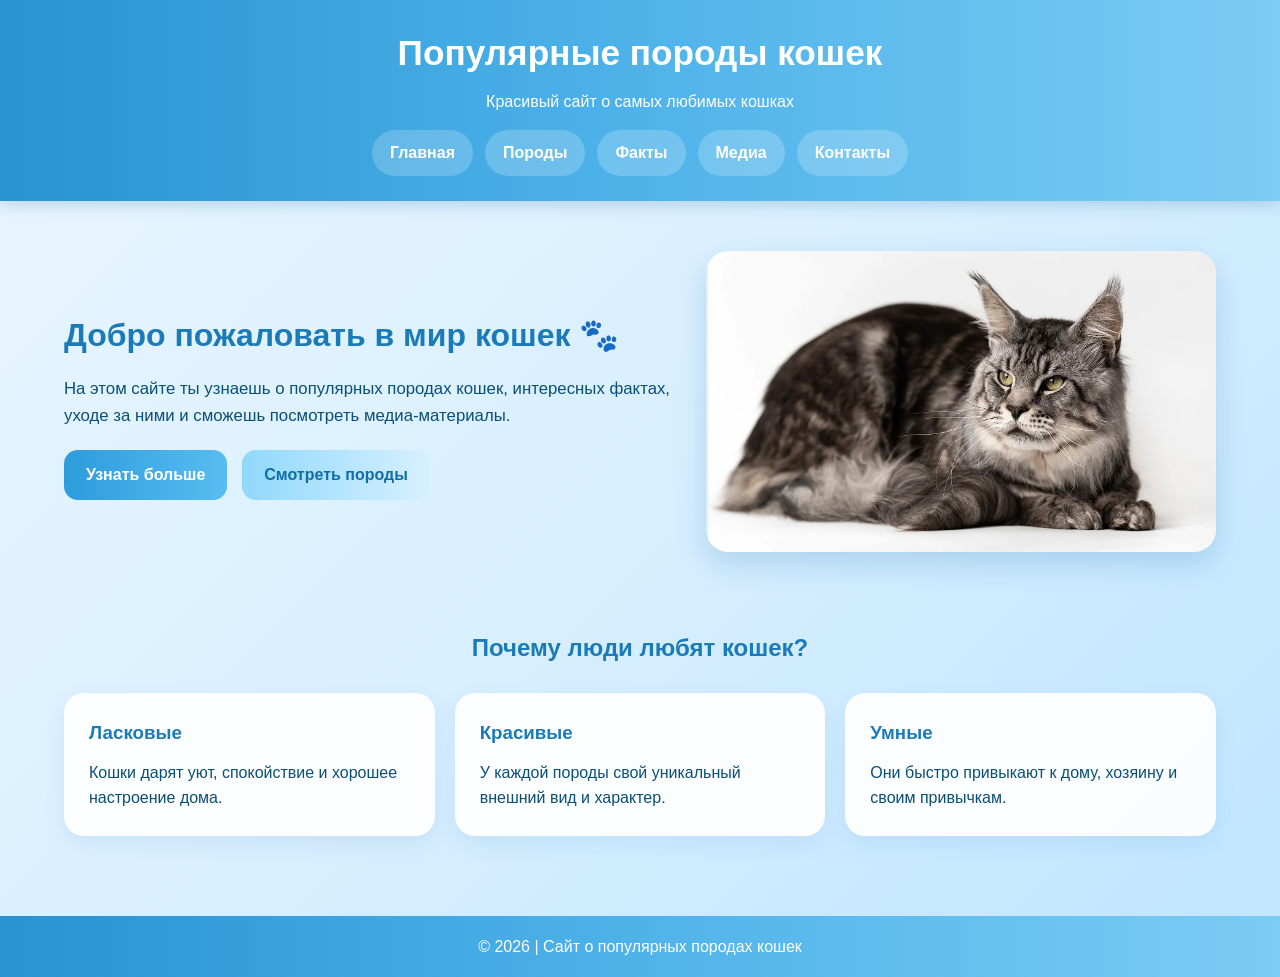
<file: index.html>
<!DOCTYPE html>
<html lang="ru">
<head>
  <meta charset="UTF-8">
  <meta name="viewport" content="width=device-width, initial-scale=1.0">
  <title>Популярные породы кошек</title>
  <link rel="icon" href="images/logo.png">
  <link rel="stylesheet" href="css/style.css">
</head>
<body>
  <header class="site-header">
    <div class="container">
      <h1>Популярные породы кошек</h1>
      <p class="subtitle">Красивый сайт о самых любимых кошках</p>

      <button class="menu-toggle" onclick="toggleMenu()">☰ Меню</button>

      <nav id="navMenu" class="nav">
        <a href="index.html">Главная</a>
        <a href="pages/breeds.html">Породы</a>
        <a href="pages/facts.html">Факты</a>
        <a href="pages/media.html">Медиа</a>
        <a href="pages/contacts.html">Контакты</a>
      </nav>
    </div>
  </header>

  <main class="container">
    <section class="hero">
      <div class="hero-text">
        <h2>Добро пожаловать в мир кошек 🐾</h2>
        <p>
          На этом сайте ты узнаешь о популярных породах кошек, интересных фактах,
          уходе за ними и сможешь посмотреть медиа-материалы.
        </p>
        <div class="hero-buttons">
          <button class="btn primary" onclick="showMessage()">Узнать больше</button>
          <a class="btn secondary" href="pages/breeds.html">Смотреть породы</a>
        </div>
      </div>

      <div class="hero-card floating">
        <img src="images/cat1.jpg" alt="Красивая кошка">
      </div>
    </section>

    <section class="cards-section">
      <h2>Почему люди любят кошек?</h2>
      <div class="cards">
        <div class="card">
          <h3>Ласковые</h3>
          <p>Кошки дарят уют, спокойствие и хорошее настроение дома.</p>
        </div>
        <div class="card">
          <h3>Красивые</h3>
          <p>У каждой породы свой уникальный внешний вид и характер.</p>
        </div>
        <div class="card">
          <h3>Умные</h3>
          <p>Они быстро привыкают к дому, хозяину и своим привычкам.</p>
        </div>
      </div>
    </section>
  </main>

  <footer class="site-footer">
    <p>© 2026 | Сайт о популярных породах кошек</p>
  </footer>

  <script src="js/script.js"></script>
</body>
</html>
</file>
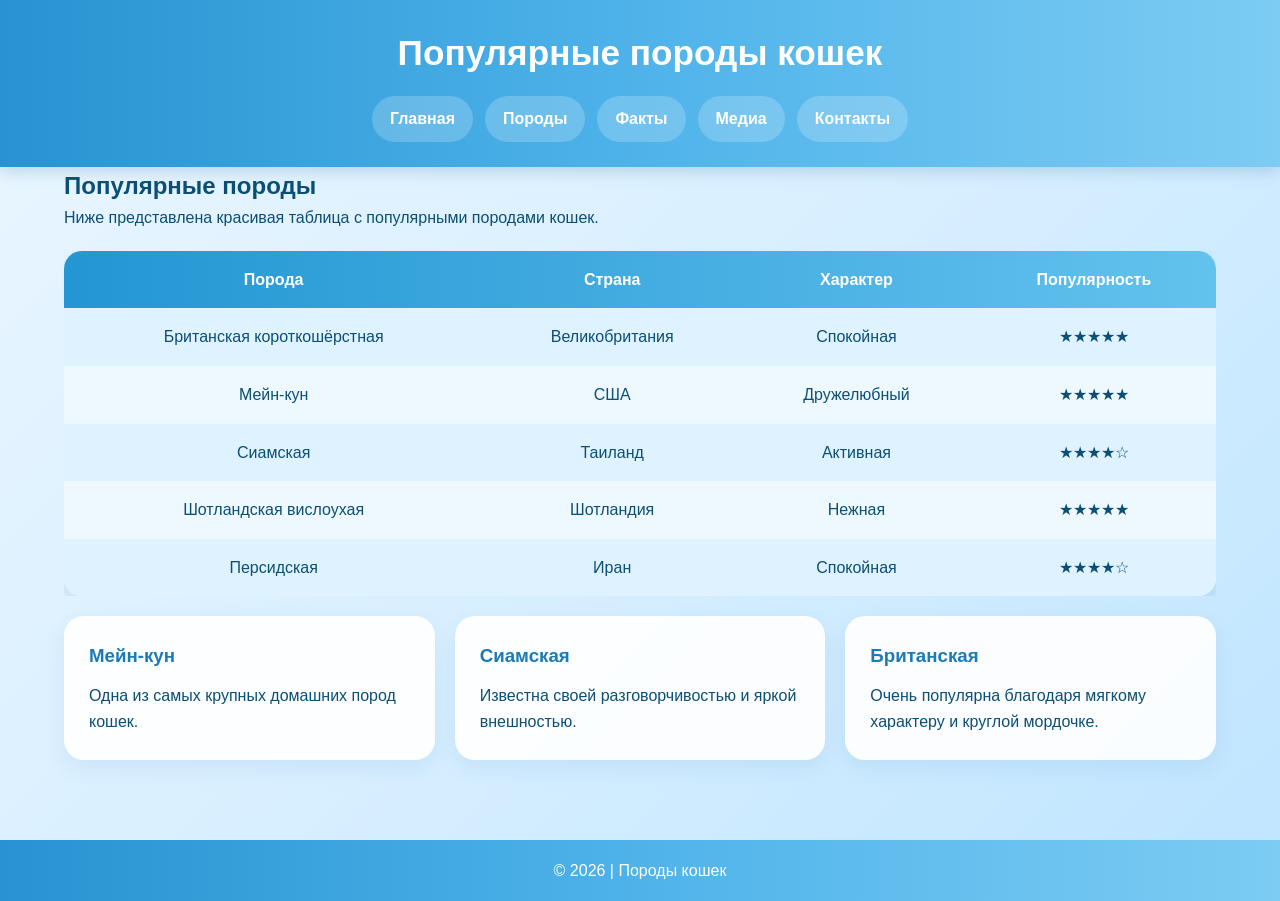
<file: pages/breeds.html>
<!DOCTYPE html>
<html lang="ru">
<head>
  <meta charset="UTF-8">
  <meta name="viewport" content="width=device-width, initial-scale=1.0">
  <title>Породы кошек</title>
  <link rel="icon" href="../images/logo.png">
  <link rel="stylesheet" href="../css/style.css">
</head>
<body>
  <header class="site-header">
    <div class="container">
      <h1>Популярные породы кошек</h1>
      <button class="menu-toggle" onclick="toggleMenu()">☰ Меню</button>
      <nav id="navMenu" class="nav">
        <a href="../index.html">Главная</a>
        <a href="breeds.html">Породы</a>
        <a href="facts.html">Факты</a>
        <a href="media.html">Медиа</a>
        <a href="contacts.html">Контакты</a>
      </nav>
    </div>
  </header>

  <main class="container">
    <section>
      <h2>Популярные породы</h2>
      <p>Ниже представлена красивая таблица с популярными породами кошек.</p>

      <div class="table-wrapper">
        <table class="cat-table">
          <thead>
            <tr>
              <th>Порода</th>
              <th>Страна</th>
              <th>Характер</th>
              <th>Популярность</th>
            </tr>
          </thead>
          <tbody>
            <tr>
              <td>Британская короткошёрстная</td>
              <td>Великобритания</td>
              <td>Спокойная</td>
              <td>★★★★★</td>
            </tr>
            <tr>
              <td>Мейн-кун</td>
              <td>США</td>
              <td>Дружелюбный</td>
              <td>★★★★★</td>
            </tr>
            <tr>
              <td>Сиамская</td>
              <td>Таиланд</td>
              <td>Активная</td>
              <td>★★★★☆</td>
            </tr>
            <tr>
              <td>Шотландская вислоухая</td>
              <td>Шотландия</td>
              <td>Нежная</td>
              <td>★★★★★</td>
            </tr>
            <tr>
              <td>Персидская</td>
              <td>Иран</td>
              <td>Спокойная</td>
              <td>★★★★☆</td>
            </tr>
          </tbody>
        </table>
      </div>
    </section>

    <section class="cards-section">
      <div class="cards">
        <div class="card">
          <h3>Мейн-кун</h3>
          <p>Одна из самых крупных домашних пород кошек.</p>
        </div>
        <div class="card">
          <h3>Сиамская</h3>
          <p>Известна своей разговорчивостью и яркой внешностью.</p>
        </div>
        <div class="card">
          <h3>Британская</h3>
          <p>Очень популярна благодаря мягкому характеру и круглой мордочке.</p>
        </div>
      </div>
    </section>
  </main>

  <footer class="site-footer">
    <p>© 2026 | Породы кошек</p>
  </footer>

  <script src="../js/script.js"></script>
</body>
</html>
</file>
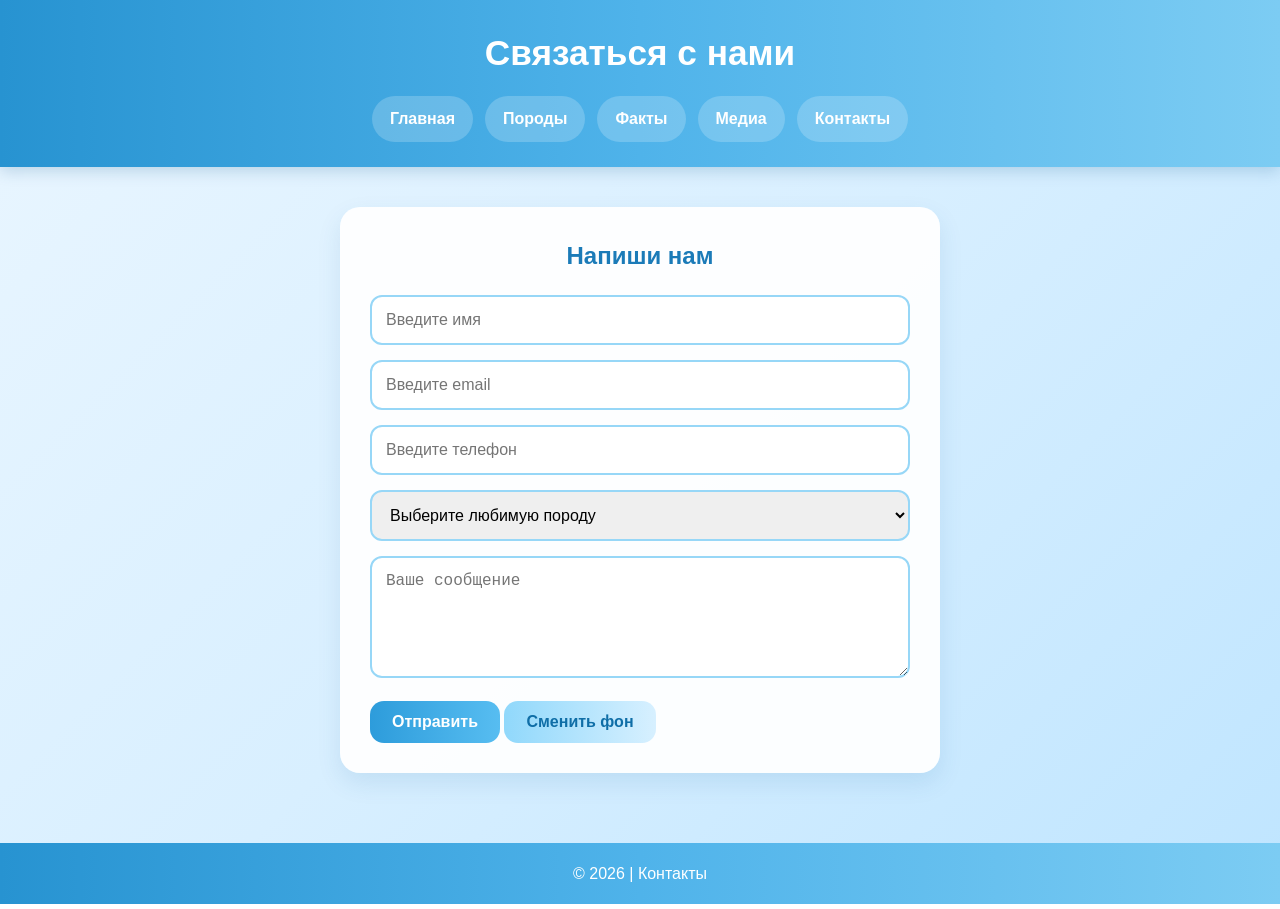
<file: pages/contacts.html>
<!DOCTYPE html>
<html lang="ru">
<head>
  <meta charset="UTF-8">
  <meta name="viewport" content="width=device-width, initial-scale=1.0">
  <title>Контакты</title>
  <link rel="icon" href="../images/logo.png">
  <link rel="stylesheet" href="../css/style.css">
</head>
<body>
  <header class="site-header">
    <div class="container">
      <h1>Связаться с нами</h1>
      <button class="menu-toggle" onclick="toggleMenu()">☰ Меню</button>
      <nav id="navMenu" class="nav">
        <a href="../index.html">Главная</a>
        <a href="breeds.html">Породы</a>
        <a href="facts.html">Факты</a>
        <a href="media.html">Медиа</a>
        <a href="contacts.html">Контакты</a>
      </nav>
    </div>
  </header>

  <main class="container">
    <section class="form-section">
      <form class="contact-form" onsubmit="sendForm(event)">
        <h2>Напиши нам</h2>

        <input type="text" id="name" placeholder="Введите имя" required>
        <input type="email" id="email" placeholder="Введите email" required>
        <input type="tel" id="phone" placeholder="Введите телефон" required>

        <select id="breed" required>
          <option value="">Выберите любимую породу</option>
          <option>Мейн-кун</option>
          <option>Сиамская</option>
          <option>Британская</option>
          <option>Шотландская вислоухая</option>
        </select>

        <textarea id="message" rows="5" placeholder="Ваше сообщение" required></textarea>

        <button type="submit" class="btn primary">Отправить</button>
        <button type="button" class="btn secondary" onclick="changeBackground()">Сменить фон</button>
      </form>
    </section>
  </main>

  <footer class="site-footer">
    <p>© 2026 | Контакты</p>
  </footer>

  <script src="../js/script.js"></script>
</body>
</html>
</file>
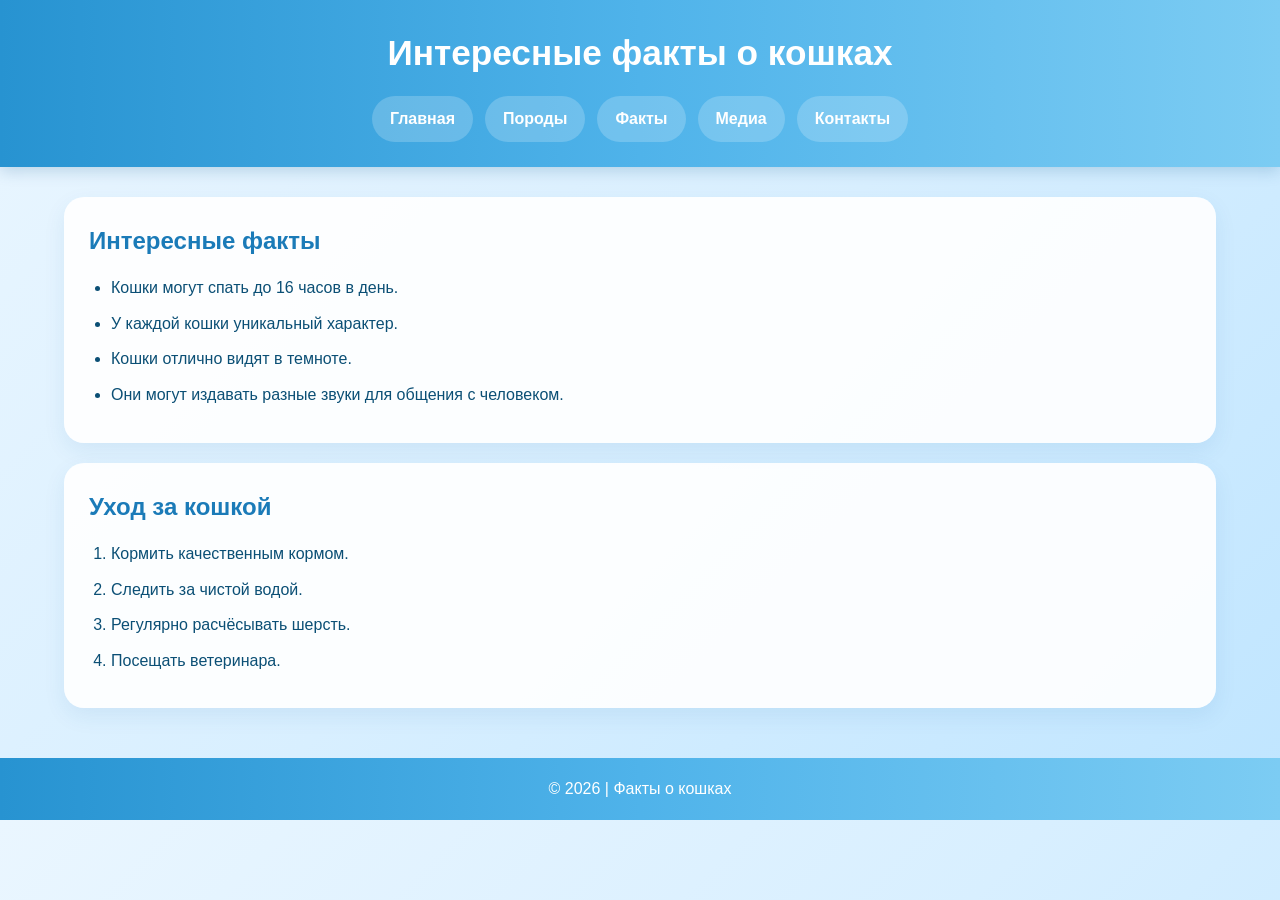
<file: pages/facts.html>
<!DOCTYPE html>
<html lang="ru">
<head>
  <meta charset="UTF-8">
  <meta name="viewport" content="width=device-width, initial-scale=1.0">
  <title>Факты о кошках</title>
  <link rel="icon" href="../images/logo.png">
  <link rel="stylesheet" href="../css/style.css">
</head>
<body>
  <header class="site-header">
    <div class="container">
      <h1>Интересные факты о кошках</h1>
      <button class="menu-toggle" onclick="toggleMenu()">☰ Меню</button>
      <nav id="navMenu" class="nav">
        <a href="../index.html">Главная</a>
        <a href="breeds.html">Породы</a>
        <a href="facts.html">Факты</a>
        <a href="media.html">Медиа</a>
        <a href="contacts.html">Контакты</a>
      </nav>
    </div>
  </header>

  <main class="container">
    <section style="padding: 30px 0 20px;">
      <div class="card big-card" style="margin-bottom: 20px;">
        <h2>Интересные факты</h2>
        <ul class="pretty-list">
          <li>Кошки могут спать до 16 часов в день.</li>
          <li>У каждой кошки уникальный характер.</li>
          <li>Кошки отлично видят в темноте.</li>
          <li>Они могут издавать разные звуки для общения с человеком.</li>
        </ul>
      </div>

      <div class="card big-card">
        <h2>Уход за кошкой</h2>
        <ol class="pretty-list">
          <li>Кормить качественным кормом.</li>
          <li>Следить за чистой водой.</li>
          <li>Регулярно расчёсывать шерсть.</li>
          <li>Посещать ветеринара.</li>
        </ol>
      </div>
    </section>
  </main>

  <footer class="site-footer">
    <p>© 2026 | Факты о кошках</p>
  </footer>

  <script src="../js/script.js"></script>
</body>
</html>
</file>
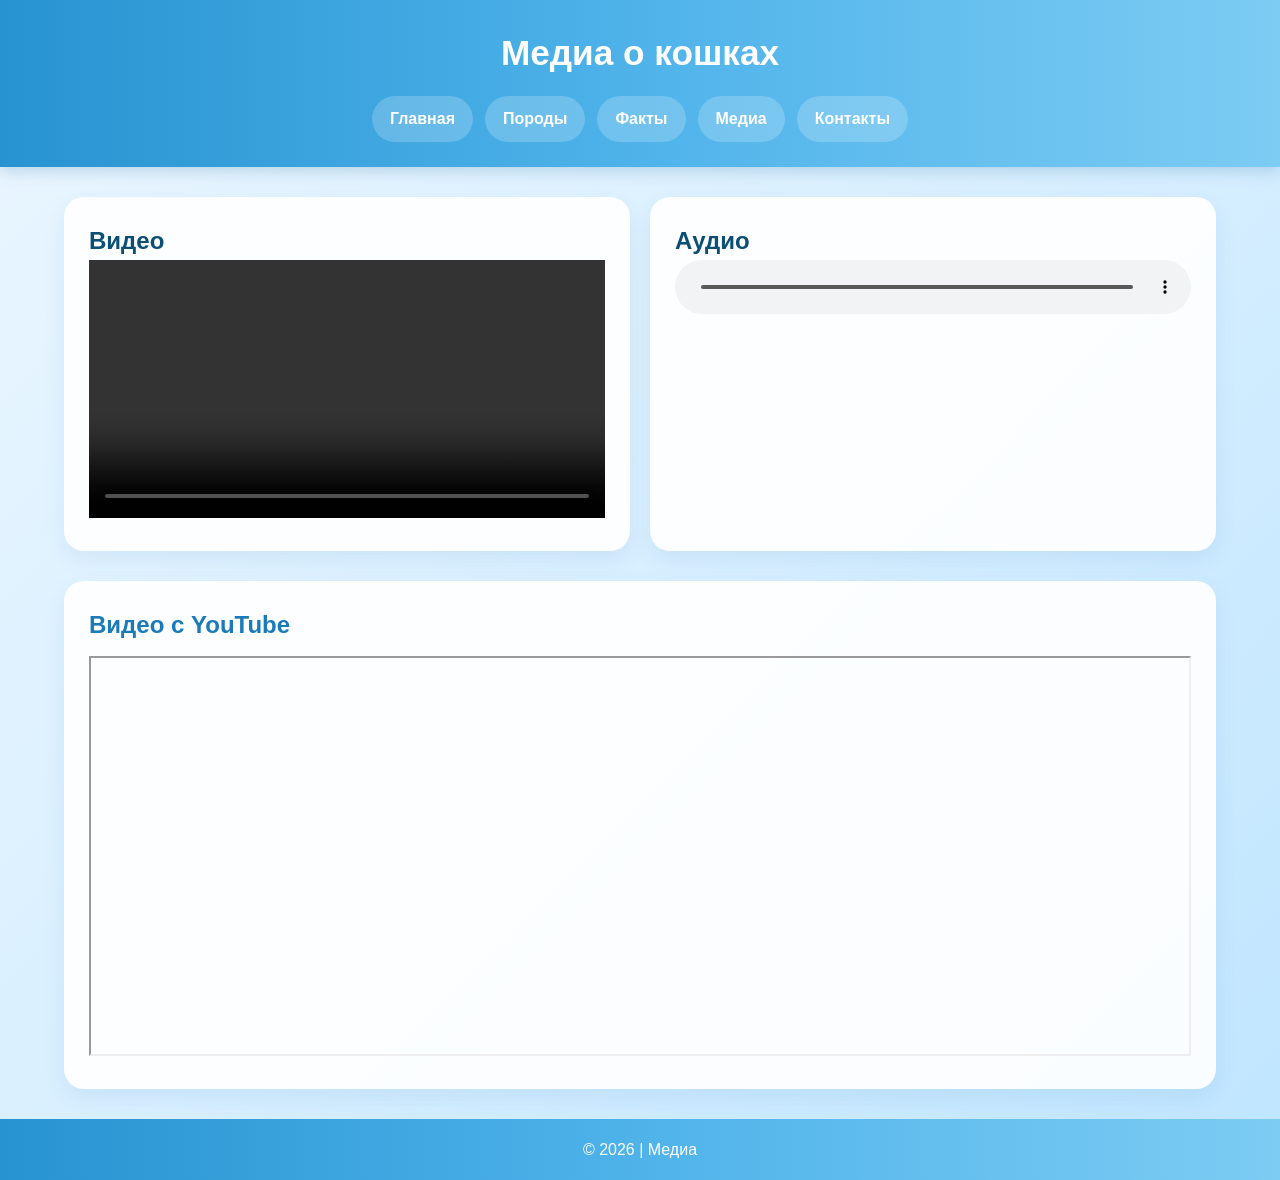
<file: pages/media.html>
<!DOCTYPE html>
<html lang="ru">
<head>
  <meta charset="UTF-8">
  <meta name="viewport" content="width=device-width, initial-scale=1.0">
  <title>Медиа</title>
  <link rel="icon" href="../images/logo.png">
  <link rel="stylesheet" href="../css/style.css">
</head>
<body>
  <header class="site-header">
    <div class="container">
      <h1>Медиа о кошках</h1>
      <button class="menu-toggle" onclick="toggleMenu()">☰ Меню</button>
      <nav id="navMenu" class="nav">
        <a href="../index.html">Главная</a>
        <a href="breeds.html">Породы</a>
        <a href="facts.html">Факты</a>
        <a href="media.html">Медиа</a>
        <a href="contacts.html">Контакты</a>
      </nav>
    </div>
  </header>

  <main class="container">
    <section class="media-grid">
      <div class="card">
        <h2>Видео</h2>
        <video controls width="100%">
          <source src="../video.mp4" type="video/mp4">
          Ваш браузер не поддерживает видео.
        </video>
      </div>

      <div class="card">
        <h2>Аудио</h2>
        <audio controls>
          <source src="../audio.mp3" type="audio/mpeg">
          Ваш браузер не поддерживает аудио.
        </audio>
      </div>
    </section>

    <section class="card big-card">
      <h2>Видео с YouTube</h2>
      <iframe
        width="100%"
        height="400"
        src="https://www.youtube.com/embed/J---aiyznGQ"
        title="Видео о кошках"
        allow="accelerometer; autoplay; clipboard-write; encrypted-media; gyroscope; picture-in-picture"
        allowfullscreen>
      </iframe>
    </section>
  </main>

  <footer class="site-footer">
    <p>© 2026 | Медиа</p>
  </footer>

  <script src="../js/script.js"></script>
</body>
</html>
</file>
<file: css/style.css>
* {
  margin: 0;
  padding: 0;
  box-sizing: border-box;
}

body {
  font-family: Arial, sans-serif;
  background: linear-gradient(135deg, #eaf6ff, #d8efff, #bfe5ff);
  color: #0b4f75;
  line-height: 1.6;
  transition: background 0.4s ease;
}

.container {
  width: 90%;
  max-width: 1200px;
  margin: 0 auto;
}

.site-header {
  background: linear-gradient(90deg, #2793d1, #4fb3ea, #7cccf3);
  color: white;
  text-align: center;
  padding: 25px 0;
  box-shadow: 0 4px 15px rgba(0, 80, 130, 0.2);
}

.site-header h1 {
  font-size: 2.2rem;
  margin-bottom: 8px;
}

.subtitle {
  font-size: 1rem;
  margin-bottom: 12px;
}

.menu-toggle {
  display: none;
  margin-top: 10px;
  background: white;
  color: #1f78b4;
  border: none;
  padding: 10px 16px;
  border-radius: 10px;
  font-weight: bold;
  cursor: pointer;
}

.nav {
  display: flex;
  justify-content: center;
  flex-wrap: wrap;
  gap: 12px;
  margin-top: 15px;
}

.nav a {
  text-decoration: none;
  color: white;
  background: rgba(255, 255, 255, 0.2);
  padding: 10px 18px;
  border-radius: 30px;
  transition: 0.3s;
  font-weight: bold;
}

.nav a:hover {
  background: white;
  color: #1f78b4;
  transform: translateY(-2px) scale(1.05);
}

.hero {
  display: grid;
  grid-template-columns: 1.2fr 1fr;
  gap: 30px;
  align-items: center;
  padding: 50px 0;
}

.hero-text h2 {
  font-size: 2rem;
  color: #1b7bb8;
  margin-bottom: 15px;
}

.hero-text p {
  margin-bottom: 20px;
  font-size: 1.05rem;
}

.hero-buttons {
  display: flex;
  gap: 15px;
  flex-wrap: wrap;
}

.hero-card img,
img {
  width: 100%;
  max-width: 100%;
  height: auto;
  border-radius: 22px;
  box-shadow: 0 12px 30px rgba(0, 90, 150, 0.18);
}

.btn {
  display: inline-block;
  text-decoration: none;
  border: none;
  padding: 12px 22px;
  border-radius: 14px;
  font-size: 1rem;
  cursor: pointer;
  transition: 0.3s;
  font-weight: bold;
}

.btn:hover {
  transform: scale(1.06);
  box-shadow: 0 8px 18px rgba(0, 80, 130, 0.15);
}

.primary {
  background: linear-gradient(90deg, #2d9cdb, #57bdf1);
  color: white;
}

.secondary {
  background: linear-gradient(90deg, #90d8fb, #d7f0ff);
  color: #0f6ea7;
}

.cards-section {
  padding: 20px 0 50px;
}

.cards-section h2 {
  text-align: center;
  margin-bottom: 25px;
  color: #1b7bb8;
}

.cards {
  display: grid;
  grid-template-columns: repeat(3, 1fr);
  gap: 20px;
}

.card,
.big-card {
  background: rgba(255, 255, 255, 0.92);
  border-radius: 20px;
  padding: 25px;
  box-shadow: 0 8px 22px rgba(0, 90, 150, 0.08);
  transition: 0.3s;
}

.card:hover,
.big-card:hover {
  transform: translateY(-6px);
}

.card h3,
.big-card h2 {
  color: #1b7bb8;
  margin-bottom: 12px;
}

.table-wrapper {
  overflow-x: auto;
  margin-top: 20px;
}

.cat-table {
  width: 100%;
  border-collapse: collapse;
  background: white;
  border-radius: 18px;
  overflow: hidden;
  box-shadow: 0 10px 24px rgba(0, 90, 150, 0.12);
}

.cat-table thead {
  background: linear-gradient(90deg, #2396d3, #63c2ee);
  color: white;
}

.cat-table th,
.cat-table td {
  padding: 16px;
  text-align: center;
}

.cat-table tbody tr:nth-child(even) {
  background: #eef8ff;
}

.cat-table tbody tr:nth-child(odd) {
  background: #dff2ff;
}

.cat-table tbody tr:hover {
  background: #b8e3fa;
  transition: 0.3s;
}

.pretty-list {
  margin-top: 15px;
  padding-left: 22px;
}

.pretty-list li {
  margin-bottom: 10px;
}

.media-grid {
  display: grid;
  grid-template-columns: 1fr 1fr;
  gap: 20px;
  margin: 30px 0;
}

video,
audio,
iframe {
  width: 100%;
  max-width: 100%;
}

.form-section {
  display: flex;
  justify-content: center;
  padding: 40px 0;
}

.contact-form {
  width: 100%;
  max-width: 600px;
  background: rgba(255, 255, 255, 0.94);
  padding: 30px;
  border-radius: 20px;
  box-shadow: 0 10px 25px rgba(0, 90, 150, 0.1);
}

.contact-form h2 {
  text-align: center;
  margin-bottom: 20px;
  color: #1b7bb8;
}

.contact-form input,
.contact-form select,
.contact-form textarea {
  width: 100%;
  margin-bottom: 15px;
  padding: 14px;
  border: 2px solid #97d7f7;
  border-radius: 12px;
  outline: none;
  font-size: 1rem;
  transition: 0.3s;
}

.contact-form input:focus,
.contact-form select:focus,
.contact-form textarea:focus {
  border-color: #2d9cdb;
  box-shadow: 0 0 10px rgba(45, 156, 219, 0.2);
}

.site-footer {
  margin-top: 30px;
  text-align: center;
  padding: 18px;
  background: linear-gradient(90deg, #2793d1, #4fb3ea, #7cccf3);
  color: white;
}

.floating {
  animation: floatCat 3s ease-in-out infinite;
}

@keyframes floatCat {
  0% { transform: translateY(0); }
  50% { transform: translateY(-12px); }
  100% { transform: translateY(0); }
}

/* Планшет */
@media (max-width: 900px) {
  .hero {
    grid-template-columns: 1fr;
    text-align: center;
  }

  .cards {
    grid-template-columns: 1fr 1fr;
  }

  .media-grid {
    grid-template-columns: 1fr;
  }
}

/* Телефон */
@media (max-width: 768px) {
  .menu-toggle {
    display: inline-block;
  }

  .nav {
    display: none;
    flex-direction: column;
    align-items: center;
    width: 100%;
  }

  .nav.show {
    display: flex;
  }

  .site-header h1 {
    font-size: 1.6rem;
  }

  .hero {
    grid-template-columns: 1fr;
    padding: 30px 0;
  }

  .hero-text h2 {
    font-size: 1.5rem;
  }

  .hero-buttons {
    flex-direction: column;
    align-items: stretch;
  }

  .cards {
    grid-template-columns: 1fr;
  }

  .card,
  .big-card,
  .contact-form {
    padding: 18px;
  }

  .cat-table th,
  .cat-table td {
    padding: 10px;
    font-size: 0.9rem;
  }

  iframe {
    height: 220px;
  }

  .btn {
    width: 100%;
    text-align: center;
  }
}

/* Очень маленький экран */
@media (max-width: 480px) {
  .container {
    width: 94%;
  }

  .site-header {
    padding: 18px 0;
  }

  .site-header h1 {
    font-size: 1.3rem;
  }

  .subtitle {
    font-size: 0.9rem;
  }

  .hero-text h2 {
    font-size: 1.25rem;
  }

  .hero-text p,
  .card p,
  .big-card p,
  .pretty-list li {
    font-size: 0.95rem;
  }

  .contact-form input,
  .contact-form select,
  .contact-form textarea {
    font-size: 0.95rem;
    padding: 12px;
  }

  iframe {
    height: 190px;
  }
}
</file>
